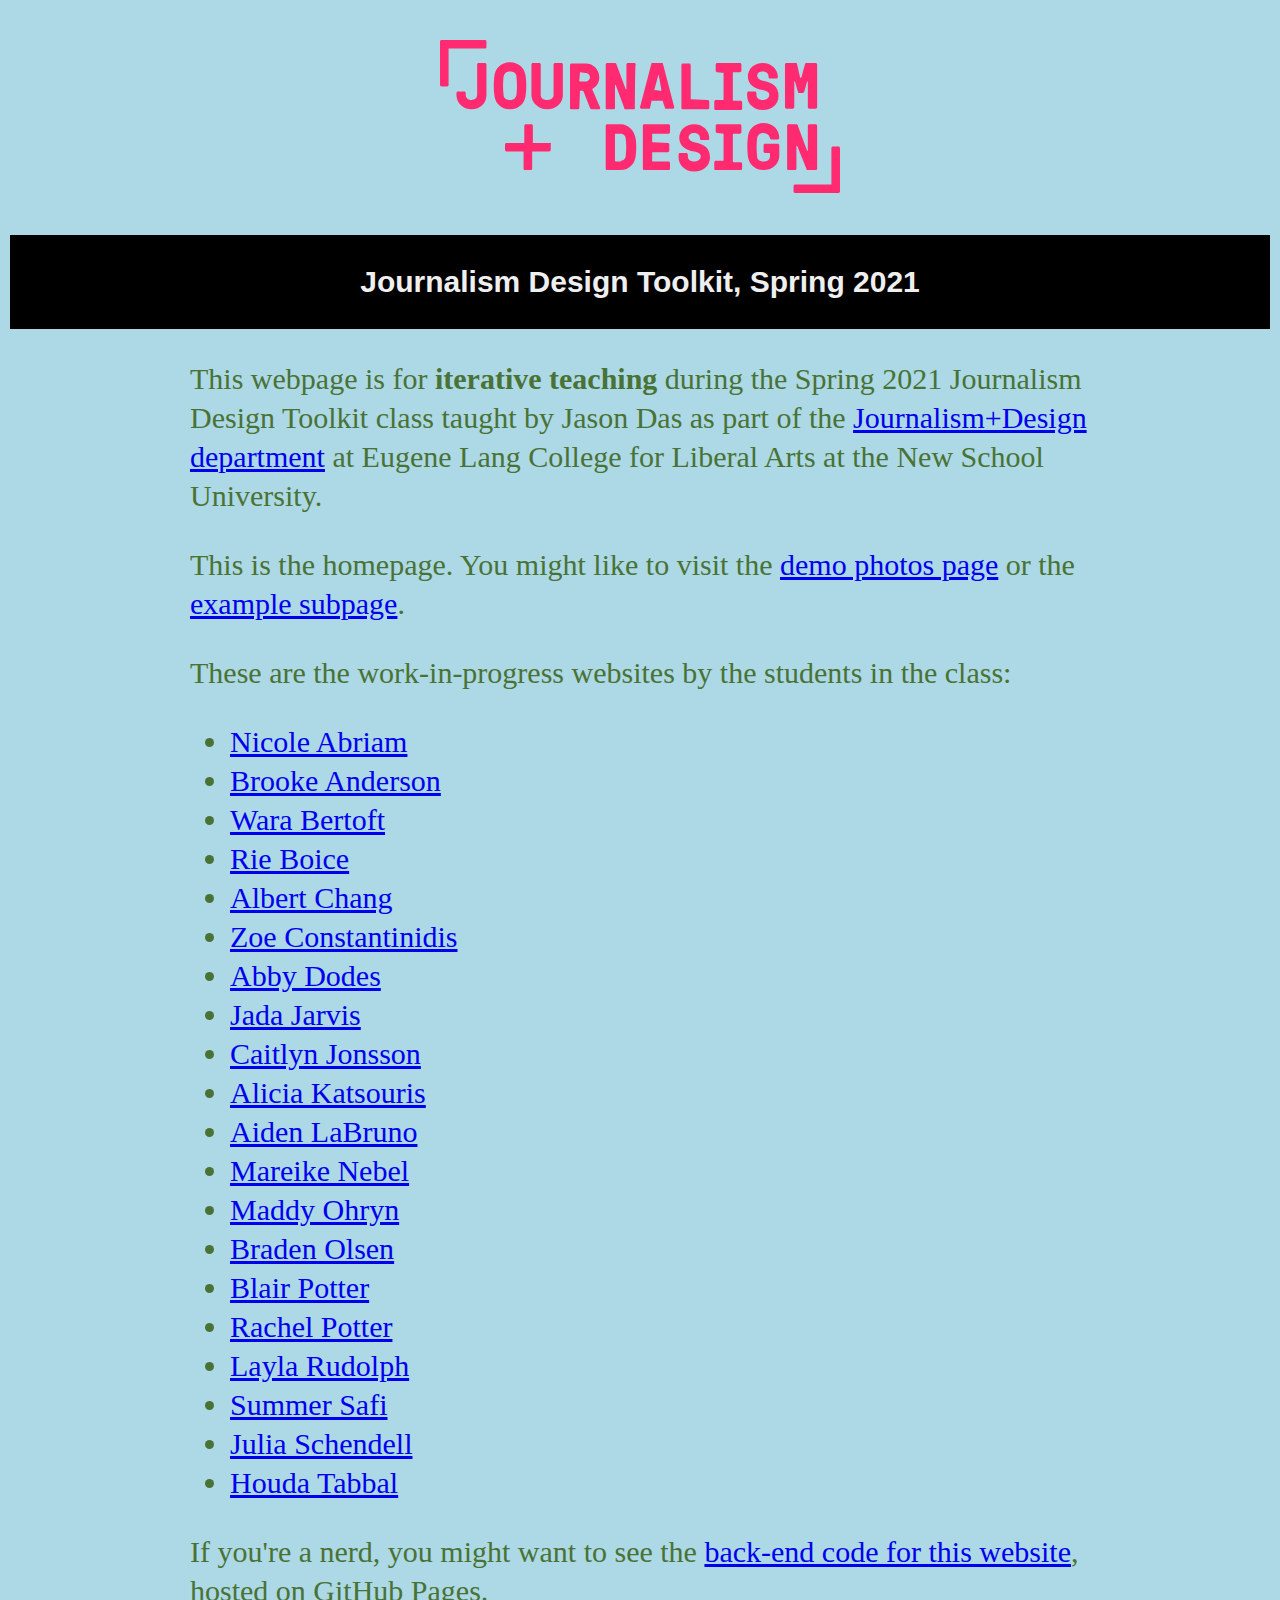
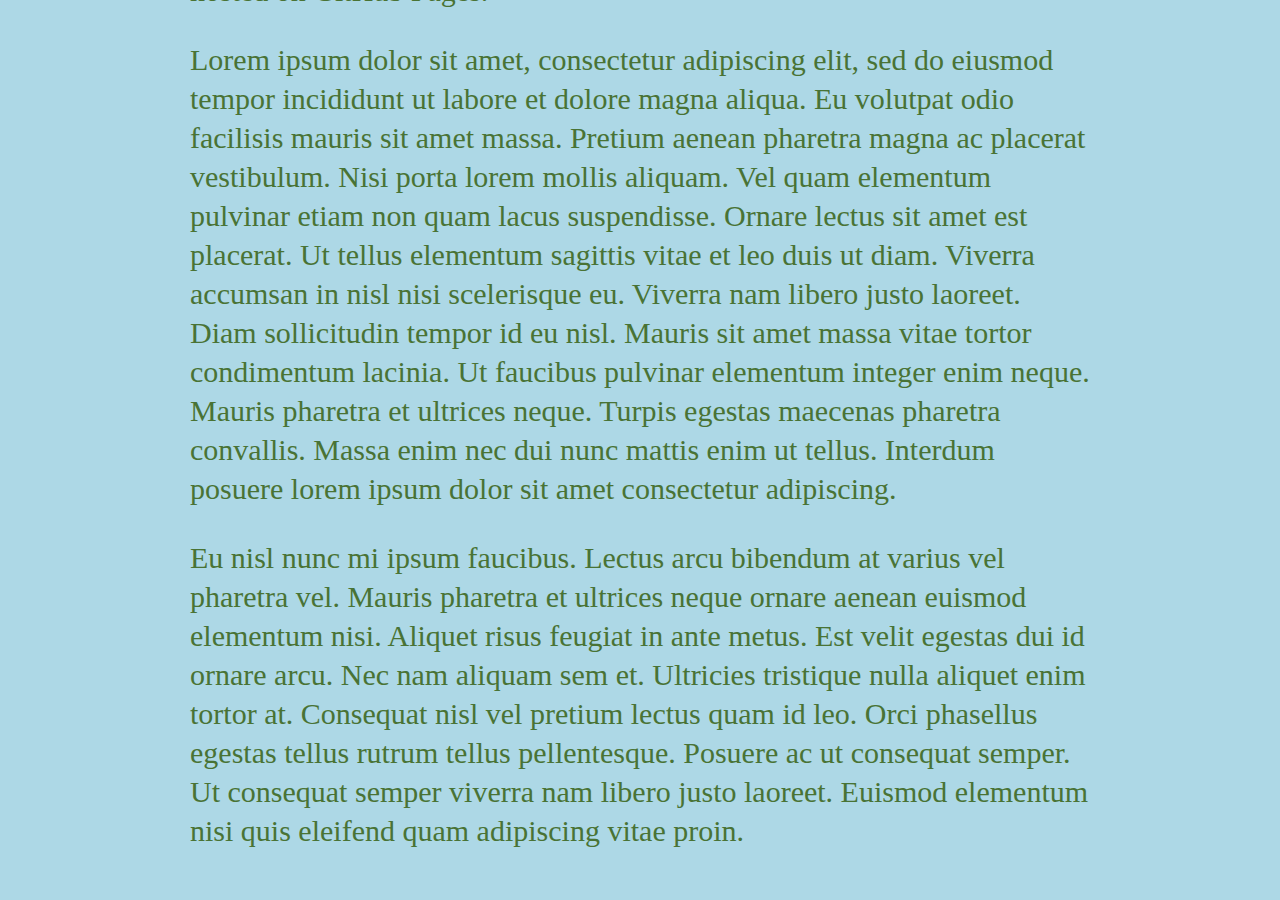
<file: index.html>
<!DOCTYPE html>
<html lang="en">

	<head>
		<meta charset="utf-8" />
		<meta name="viewport" content="width=device-width, initial-scale=1.0" />
		<title>Homepage for Journalism Design Toolkit</title>
	  <link rel="stylesheet" href="stylesheets/styles.css" type="text/css" />
	</head>

	<body>

		<a href="https://journalismdesign.com/">
  		<img class="logo" src="jd-logo.svg" width="500px" height="191">
		</a>
		
		<h1 class="main-hed">Journalism Design Toolkit, Spring 2021</h1>
		
		<div class="page-content">

      <p>
        This webpage is for <strong>iterative teaching</strong> during the Spring 2021 Journalism Design Toolkit class taught by Jason Das as part of the <a href="https://www.newschool.edu/lang/journalism-design/">Journalism+Design department</a> at Eugene Lang College for Liberal Arts at the New School University.
      </p>

      <p>
        This is the homepage. You might like to visit the <a href="photos.html">demo photos page</a> or the <a href="subpage.html">example subpage</a>.
      </p>
    
      <p>These are the work-in-progress websites by the students in the class:</p>
    
      <ul>
        <li><a href="https://nicoleabriam.github.io/jdtoolkit-homepage/">Nicole Abriam</a>
        <li><a href="https://andeb188.github.io/jdtoolkit-homepage/index.html">Brooke Anderson</a>
        <li><a href="https://warabert.github.io/jdtoolkit-homepage/">Wara Bertoft</a>
        <li><a href="https://rieboice.github.io/jdtoolkit-homepage/">Rie Boice</a>
        <li><a href="https://changstar26.github.io/jdtoolkit-homepage/">Albert Chang</a>
        <li><a href="https://zconstantinidis.github.io/jdtoolkit-homepage/">Zoe Constantinidis</a>
        <li><a href="https://abbydodes.github.io/jdtoolkit-homepage/">Abby Dodes</a>
        <li><a href="https://jadajarvis.github.io/jdtoolkit-homepage/"> Jada Jarvis</a>
        <li><a href="https://caitlynjonsson.github.io/jdtoolkit-homepage/">Caitlyn Jonsson</a>
        <li><a href="https://aliciakatsouris.github.io/jdtoolkit-homepage/">Alicia Katsouris</a>
        <li><a href="https://labra081.github.io/jdtoolkit-homepage/">Aiden LaBruno</a>
        <li><a href="https://nebem926.github.io/jdtoolkit-homepage/">Mareike Nebel</a>
        <li><a href="https://maddyaddyo.github.io/jdtoolkit-homepage/">Maddy Ohryn</a>
        <li><a href="https://bradenanne.github.io/jdtoolkit-homepage/">Braden Olsen</a>
        <li><a href="https://blairpotter.github.io/jdtoolkit-homepage/">Blair Potter</a>
        <li><a href="https://rachellpotter.github.io/jdtoolkit-homepage/">Rachel Potter</a>
        <li><a href="https://laylablue.github.io/jdtoolkit-homepage/">Layla Rudolph</a>
        <li><a href="https://sum-saf.github.io/jdtoolkit-homepage/">Summer Safi</a>
        <li><a href="https://juliaschendell.github.io/jdtoolkit-homepage/">Julia Schendell</a>
        <li><a href="https://houda-tabbal.github.io/jdtoolkit-homepage/">Houda Tabbal</a>
      </ul>
    
      <p>
        If you're a nerd, you might want to see the <a href="https://github.com/JournalismDesignToolkitSpring2021/jdtoolkit-homepage">back-end code for this website</a>, hosted on GitHub Pages.
    
      <p>
      Lorem ipsum dolor sit amet, consectetur adipiscing elit, sed do eiusmod tempor incididunt ut labore et dolore magna aliqua. Eu volutpat odio facilisis mauris sit amet massa. Pretium aenean pharetra magna ac placerat vestibulum. Nisi porta lorem mollis aliquam. Vel quam elementum pulvinar etiam non quam lacus suspendisse. Ornare lectus sit amet est placerat. Ut tellus elementum sagittis vitae et leo duis ut diam. Viverra accumsan in nisl nisi scelerisque eu. Viverra nam libero justo laoreet. Diam sollicitudin tempor id eu nisl. Mauris sit amet massa vitae tortor condimentum lacinia. Ut faucibus pulvinar elementum integer enim neque. Mauris pharetra et ultrices neque. Turpis egestas maecenas pharetra convallis. Massa enim nec dui nunc mattis enim ut tellus. Interdum posuere lorem ipsum dolor sit amet consectetur adipiscing.
      </p>

      <p>
      Eu nisl nunc mi ipsum faucibus. Lectus arcu bibendum at varius vel pharetra vel. Mauris pharetra et ultrices neque ornare aenean euismod elementum nisi. Aliquet risus feugiat in ante metus. Est velit egestas dui id ornare arcu. Nec nam aliquam sem et. Ultricies tristique nulla aliquet enim tortor at. Consequat nisl vel pretium lectus quam id leo. Orci phasellus egestas tellus rutrum tellus pellentesque. Posuere ac ut consequat semper. Ut consequat semper viverra nam libero justo laoreet. Euismod elementum nisi quis eleifend quam adipiscing vitae proin.
      </p>
      
    </div>  

	</body>

</html>
</file>
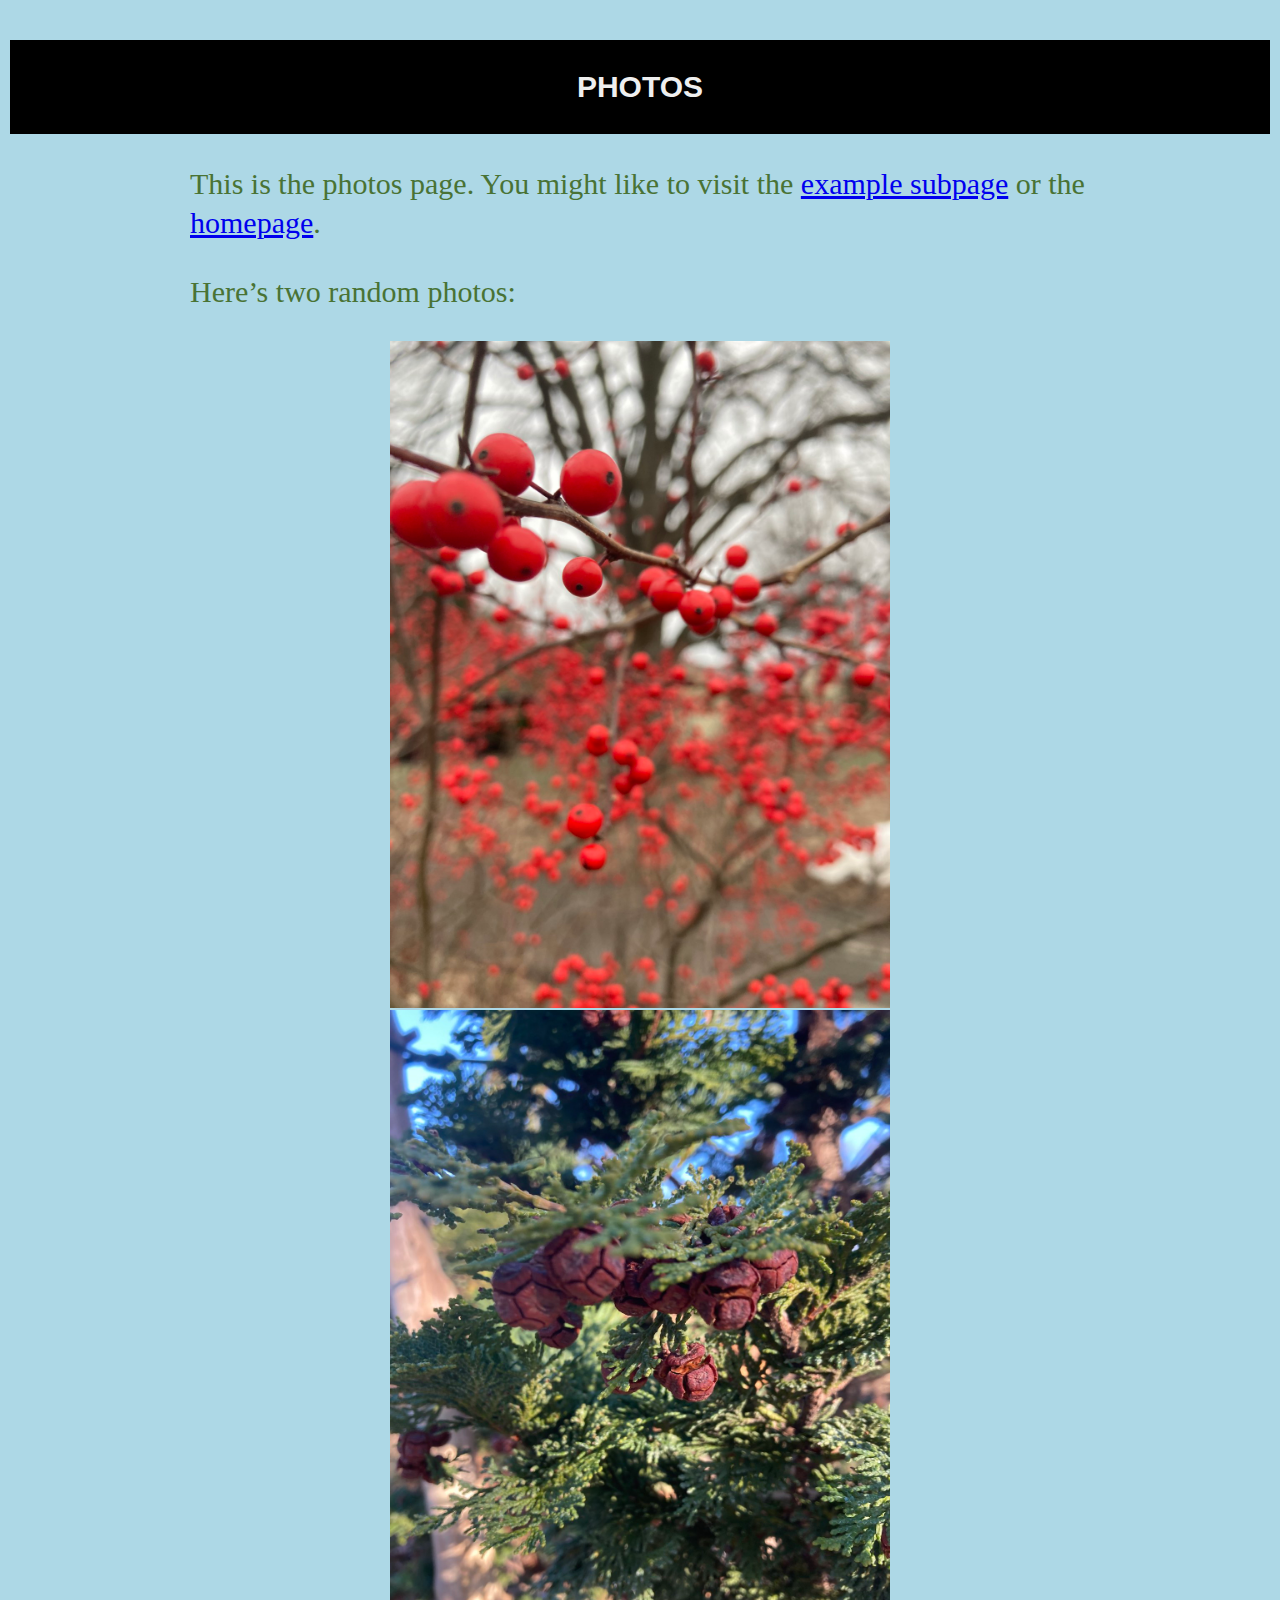
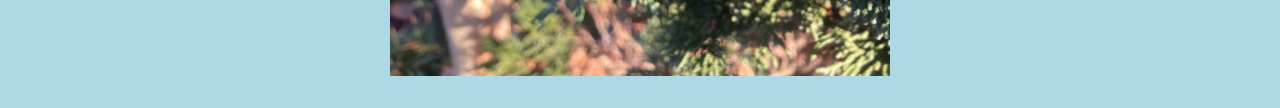
<file: photos.html>
<!DOCTYPE html>
<html lang="en">

	<head>
		<meta charset="utf-8" />
		<meta name="viewport" content="width=device-width, initial-scale=1.0" />
		<title>YOURNAME’s Homepage for Journalism Design Toolkit</title>
	  <link rel="stylesheet" href="stylesheets/styles.css" type="text/css" />
	</head>

	<body>

		<h1 class="main-hed">PHOTOS</h1>

    <div class="page-content">
    
      <p>
        This is the photos page. You might like to visit the <a href="subpage.html">example subpage</a> or the <a href="index.html">homepage</a>.
      </p>

      <p>
        Here’s two random photos:
      </p>
    
      <img src="berries.jpg" width="500" height="667">
    
      <img src="pinecones.jpg" width="500" height="667">
  
    </div>

	</body>

</html>
</file>
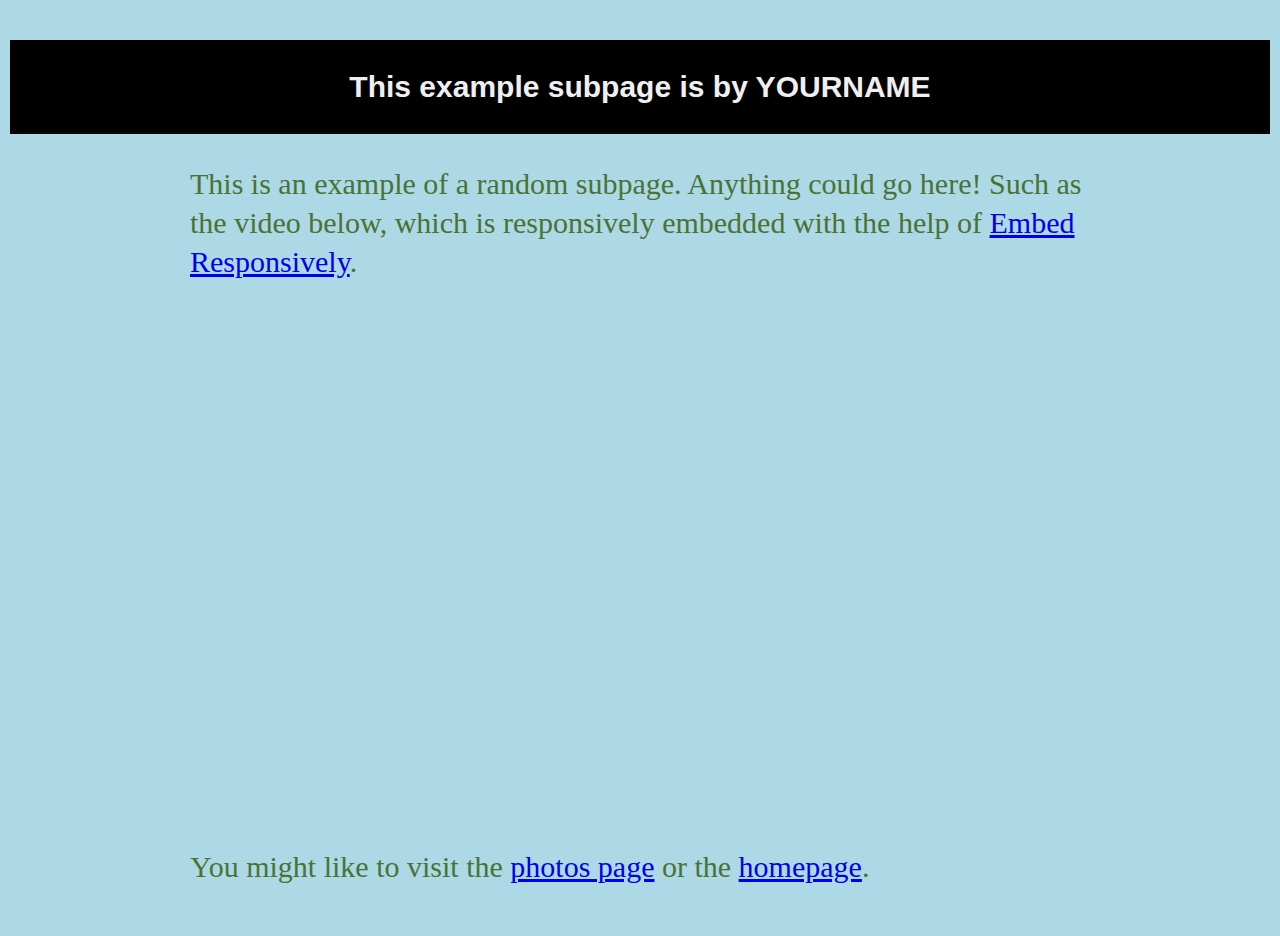
<file: subpage.html>
<!DOCTYPE html>
<html lang="en">

	<head>
		<meta charset="utf-8" />
		<meta name="viewport" content="width=device-width, initial-scale=1.0" />
		<title>YOURNAME’s Sybpage for Journalism Design Toolkit</title>
	  <link rel="stylesheet" href="stylesheets/styles.css" type="text/css" />
	</head>

	<body>

		<h1 class="main-hed">This example subpage is by YOURNAME</h1>

    <div class="page-content">
    
      <p>
        This is an example of a random subpage. Anything could go here! Such as the video below, which is responsively embedded with the help of <a href="https://embedresponsively.com/">Embed Responsively</a>.
      </p>
    
      <style>.embed-container { position: relative; padding-bottom: 56.25%; height: 0; overflow: hidden; max-width: 100%; } .embed-container iframe, .embed-container object, .embed-container embed { position: absolute; top: 0; left: 0; width: 100%; height: 100%; }</style><div class='embed-container'><iframe src='https://www.youtube.com/embed/30xLg2HHg8Q' frameborder='0' allowfullscreen></iframe></div>

      <p>	
        You might like to visit the <a href="photos.html">photos page</a> or the <a href="index.html">homepage</a>.
      </p>
    
		</div>
		
	</body>

</html>
</file>
<file: stylesheets/styles.css>
body {
	background-color: #add8e6;
	margin: 1em auto;
	font-size: 10px;
	padding: 1em;
	text-align: center;
	font-family: "Helvetica Neue", "Helvetica", "Arial", sans-serif;
}

h1 {
	color: #efefef;
	font-size: 3em;
	background: #000;
	padding: 1em;
}

.page-content {
	max-width: 90em;
	width: 100%;
	margin: 1em auto 1em auto;
}

p, ul {
	font-family: "Times New Roman", serif;
	color: #497335;
	text-align: left;
	font-size: 3em;
	line-height: 1.3;
	margin: 1em auto 1em auto;
	max-width: 100%
}

img {
  max-width: 100%;
  height: auto;
}

img.logo {
	width: 100%;
	height: auto;
	max-width: 400px;
	max-height: 400px;
	margin: 2em auto;
}
</file>
